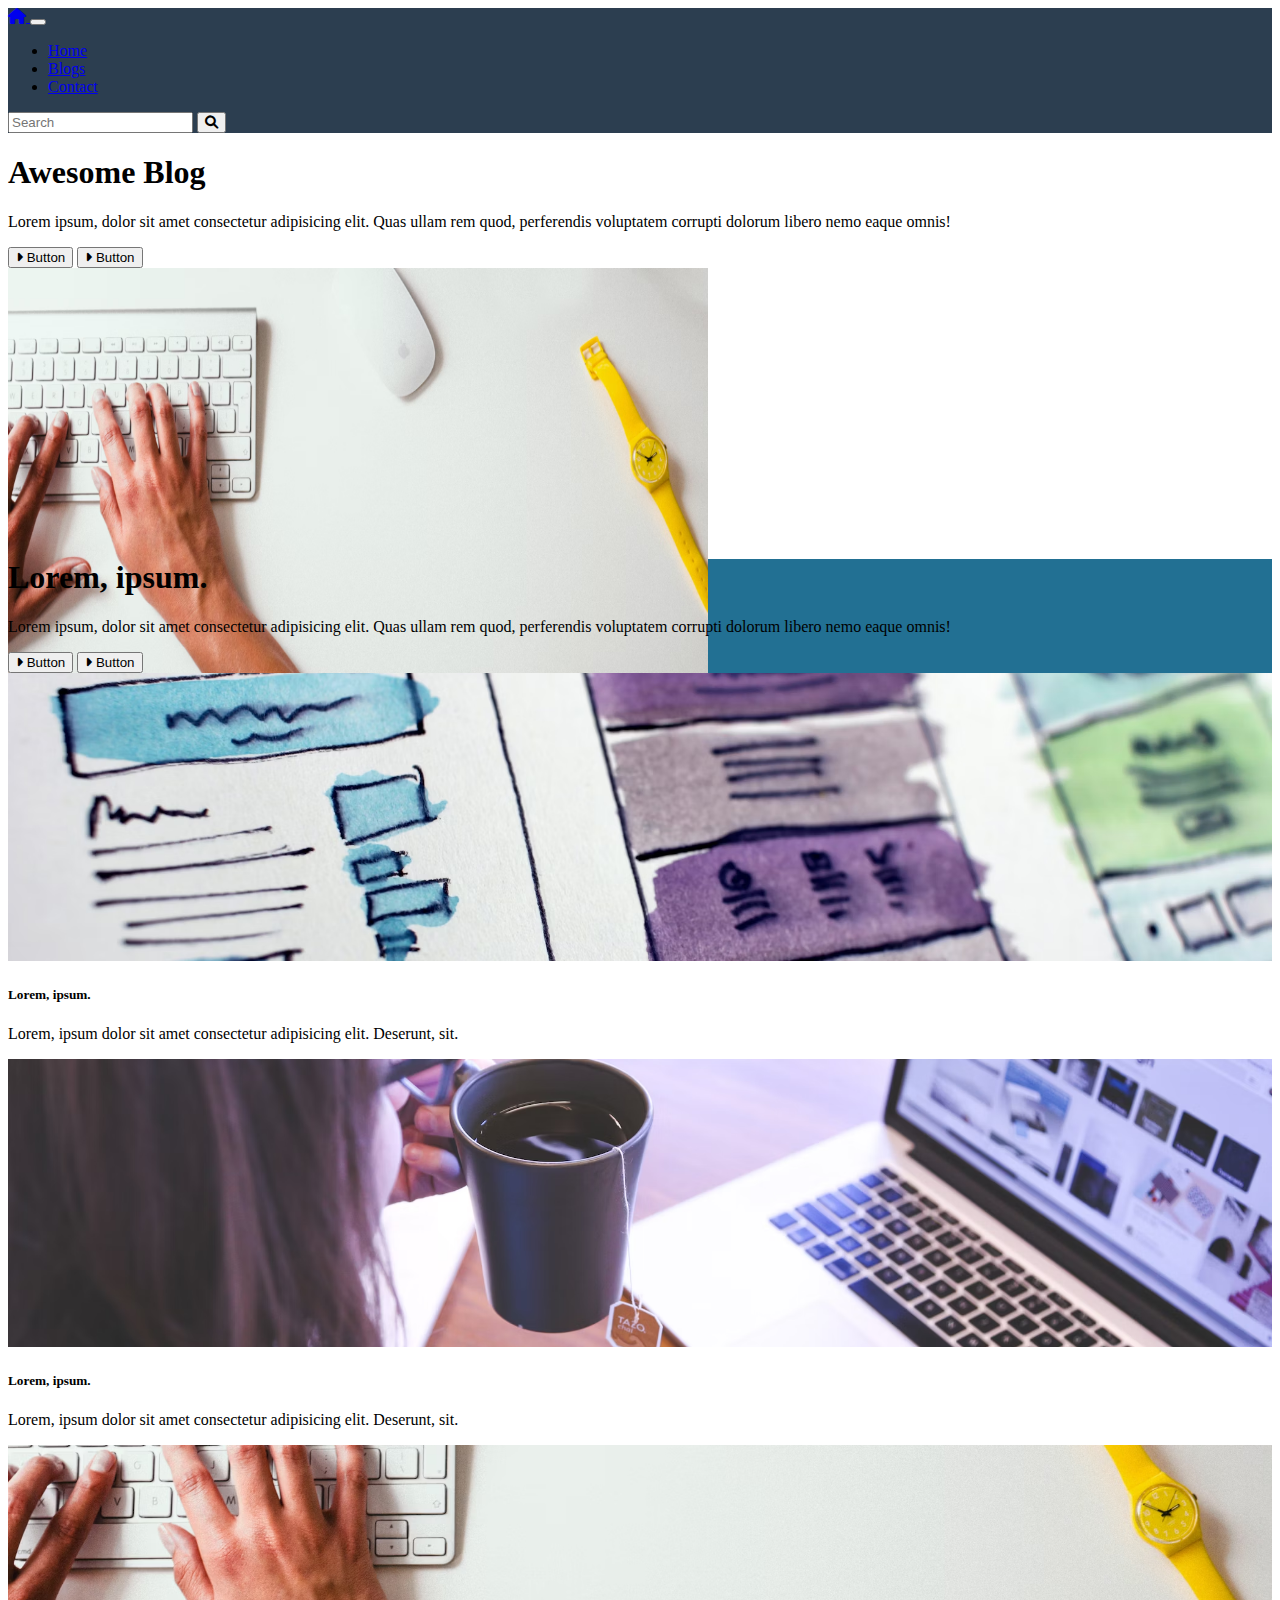
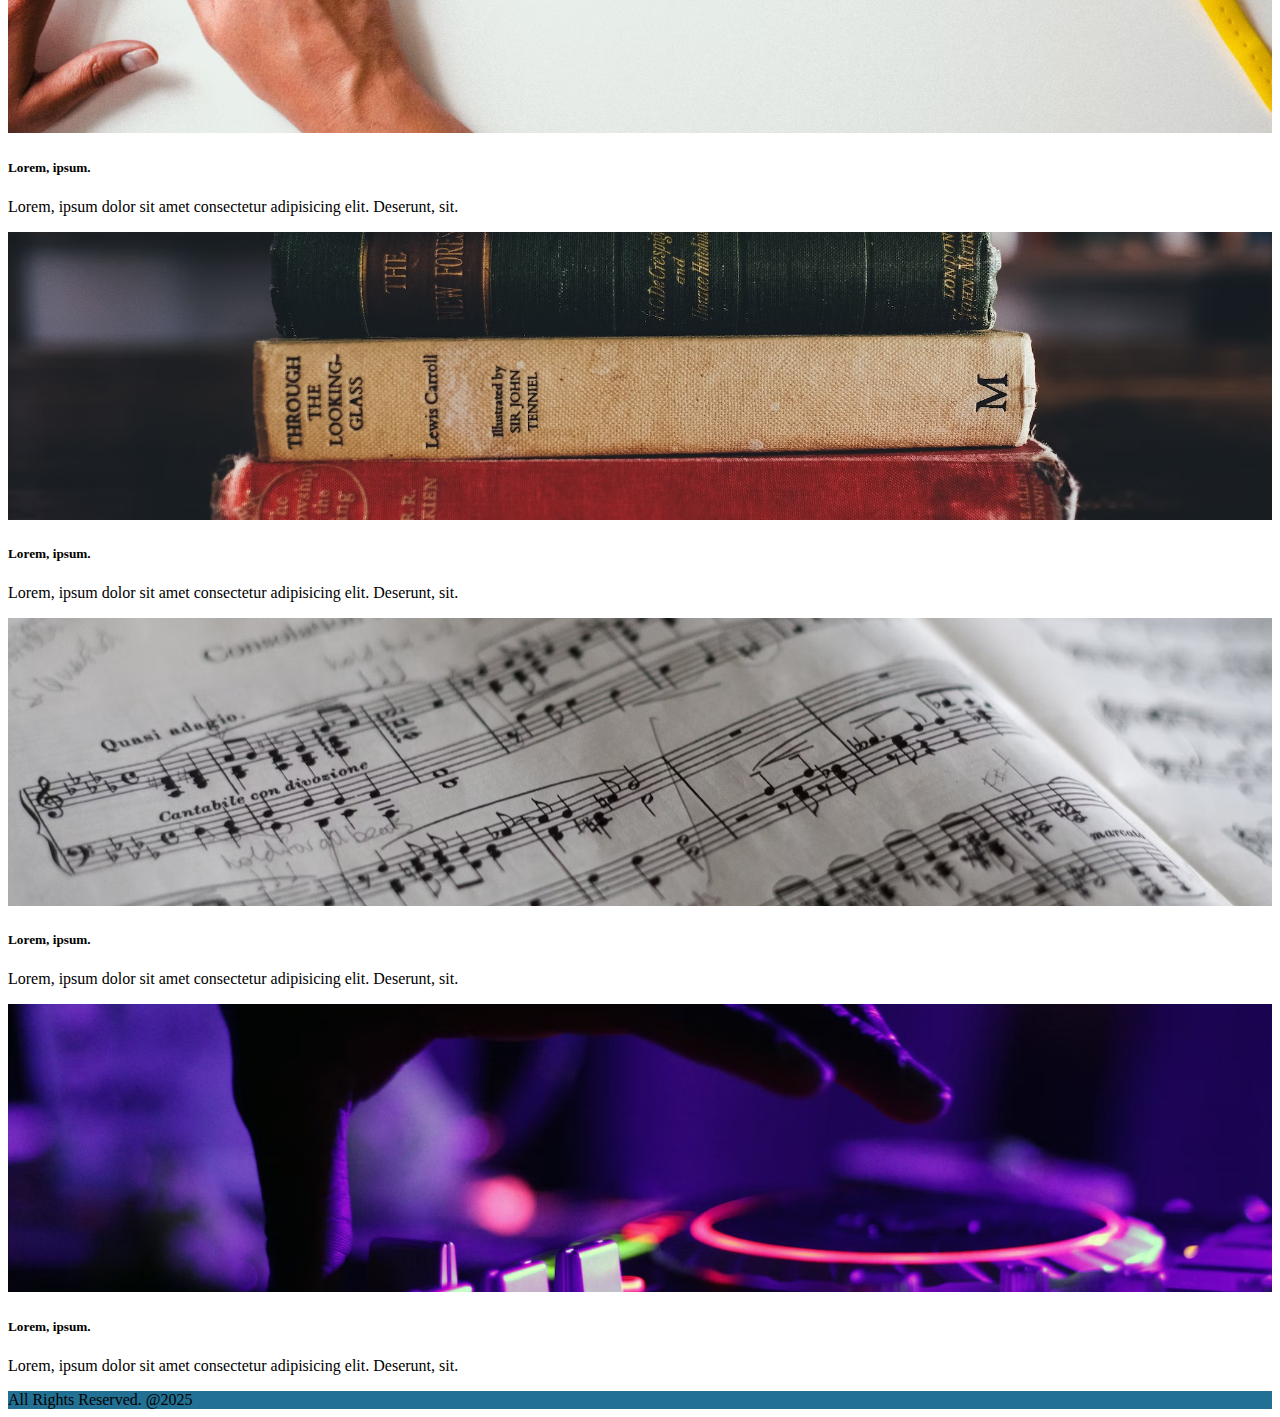
<file: index.html>
<!DOCTYPE html>
<html lang="en">
  <head>
    <meta charset="UTF-8" />
    <meta name="viewport" content="width=device-width, initial-scale=1.0" />
    <link
      href="https://cdn.jsdelivr.net/npm/bootstrap@5.1.3/dist/css/bootstrap.min.css"
      rel="stylesheet"
      integrity="sha384-1BmE4kWBq78iYhFldvKuhfTAU6auU8tT94WrHftjDbrCEXSU1oBoqyl2QvZ6jIW3"
      crossorigin="anonymous"
    />
    <link
      rel="stylesheet"
      href="https://cdnjs.cloudflare.com/ajax/libs/font-awesome/6.0.0/css/all.min.css"
      integrity="sha512-9usAa10IRO0HhonpyAIVpjrylPvoDwiPUiKdWk5t3PyolY1cOd4DSE0Ga+ri4AuTroPR5aQvXU9xC6qOPnzFeg=="
      crossorigin="anonymous"
      referrerpolicy="no-referrer"
    />
    <link rel="stylesheet" href="style.css" />

    <title>Awesome Blog</title>
  </head>

  <body>
    <nav class="navbar navbar-expand-md navbar-dark">
      <div class="container">
        <a href="index.html" class="navbar-brand">
          <i class="fa-solid fa-house"></i>
        </a>
        <button
          class="navbar-toggler"
          type="button"
          data-bs-toggle="collapsible"
          data-bs-target="#mobile"
        >
          <span class="navbar-toggle-icon"></span>
        </button>
        <div id="mobile" class="collapse navbar-collapse">
          <ul class="navbar-nav me-auto">
            <li class="nav-item">
              <a href="index.html" class="nav-link active">Home</a>
            </li>
            <li class="nav-item">
              <a href="blogs.html" class="nav-link">Blogs</a>
            </li>
            <li class="nav-item">
              <a href="contact.html" class="nav-link">Contact</a>
            </li>
          </ul>
          <form class="d-flex">
            <input type="text" class="form-control me-1" placeholder="Search" />
            <button class="btn btn-warning">
              <i class="fa-solid fa-magnifying-glass"> </i>
            </button>
          </form>
        </div>
      </div>
    </nav>

    <header>
      <div class="text-center pt-5 mt-5 px-4 border-bottom">
        <h1 class="display-4 fw-bold">Awesome Blog</h1>
        <div class="col-lg-6 mx-auto">
          <p class="lead mb-4">
            Lorem ipsum, dolor sit amet consectetur adipisicing elit. Quas ullam
            rem quod, perferendis voluptatem corrupti dolorum libero nemo eaque
            omnis!
          </p>
          <div class="mb-5 d-grid gap-2 d-md-flex justify-content-md-center">
            <button class="btn btn-primary btn-lg">
              <i class="fa-solid fa-caret-right"></i>
              Button
            </button>
            <button class="btn btn-outline-light btn-lg btn-dark">
              <i class="fa-solid fa-caret-right"></i>
              Button
            </button>
          </div>
          <div class="overflow-hidden" style="max-height: 30vh">
            <div class="container px-5">
              <img
                src="bimg/bimg3.avif"
                class="img-fluid border rounded-3 shadow-lg mb-4"
                width="700"
                height="500"
                alt=""
              />
            </div>
          </div>
        </div>
      </div>
    </header>

    <main>
      <div class="bg-dark px-4 py-5 text-center text-white">
        <div class="py-5">
          <h1 class="display-5 fw-bold">Lorem, ipsum.</h1>
          <div class="col-lg-6 mx-auto">
            <p class="lead mb-4">
              Lorem ipsum, dolor sit amet consectetur adipisicing elit. Quas
              ullam rem quod, perferendis voluptatem corrupti dolorum libero
              nemo eaque omnis!
            </p>
            <div class="d-grid gap-2 d-md-flex justify-content-md-center">
              <button class="btn btn-outline-warning btn-lg">
                <i class="fa-solid fa-caret-right"></i>
                Button
              </button>
              <button class="btn btn-outline-light btn-lg">
                <i class="fa-solid fa-caret-right"></i>
                Button
              </button>
            </div>
          </div>
        </div>
      </div>

      <div class="container my-4">
        <div class="row row-cols-1 row-cols-lg-3 row-cols-md-2 g-4">
          <div class="col">
            <div class="card mb-3 shadow">
              <img src="bimg/bimg1.avif" class="card-img-top" alt="" />
              <div class="car-body">
                <h5 class="card-title">Lorem, ipsum.</h5>
                <p class="card-text">
                  Lorem, ipsum dolor sit amet consectetur adipisicing elit.
                  Deserunt, sit.
                </p>
              </div>
            </div>
          </div>
          <div class="col">
            <div class="card mb-3 shadow">
              <img src="bimg/bimg2.avif" class="card-img-top" alt="" />
              <div class="car-body">
                <h5 class="card-title">Lorem, ipsum.</h5>
                <p class="card-text">
                  Lorem, ipsum dolor sit amet consectetur adipisicing elit.
                  Deserunt, sit.
                </p>
              </div>
            </div>
          </div>
          <div class="col">
            <div class="card mb-3 shadow">
              <img src="bimg/bimg3.avif" class="card-img-top" alt="" />
              <div class="car-body">
                <h5 class="card-title">Lorem, ipsum.</h5>
                <p class="card-text">
                  Lorem, ipsum dolor sit amet consectetur adipisicing elit.
                  Deserunt, sit.
                </p>
              </div>
            </div>
          </div>
          <div class="col">
            <div class="card mb-3 shadow">
              <img src="bimg/bimage4.avif" class="card-img-top" alt="" />
              <div class="car-body">
                <h5 class="card-title">Lorem, ipsum.</h5>
                <p class="card-text">
                  Lorem, ipsum dolor sit amet consectetur adipisicing elit.
                  Deserunt, sit.
                </p>
              </div>
            </div>
          </div>
          <div class="col">
            <div class="card mb-3 shadow">
              <img src="bimg/bimg8.avif" class="card-img-top" alt="" />
              <div class="car-body">
                <h5 class="card-title">Lorem, ipsum.</h5>
                <p class="card-text">
                  Lorem, ipsum dolor sit amet consectetur adipisicing elit.
                  Deserunt, sit.
                </p>
              </div>
            </div>
          </div>
          <div class="col">
            <div class="card mb-3 shadow">
              <img src="bimg/bimg7.avif" class="card-img-top" alt="" />
              <div class="car-body">
                <h5 class="card-title">Lorem, ipsum.</h5>
                <p class="card-text">
                  Lorem, ipsum dolor sit amet consectetur adipisicing elit.
                  Deserunt, sit.
                </p>
              </div>
            </div>
          </div>
        </div>
      </div>
    </main>

    <footer class="py-5 bg-dark text-white">
      <div class="container text-center">
        <span>All Rights Reserved. @2025</span>
      </div>
    </footer>

    <script
      src="https://cdn.jsdelivr.net/npm/bootstrap@5.1.3/dist/js/bootstrap.bundle.min.js"
      integrity="sha384-ka7Sk0Gln4gmtz2MlQnikT1wXgYsOg+OMhuP+IlRH9sENBO0LRn5q+8nbTov4+1p"
      crossorigin="anonymous"
    ></script>
  </body>
</html>
</file>
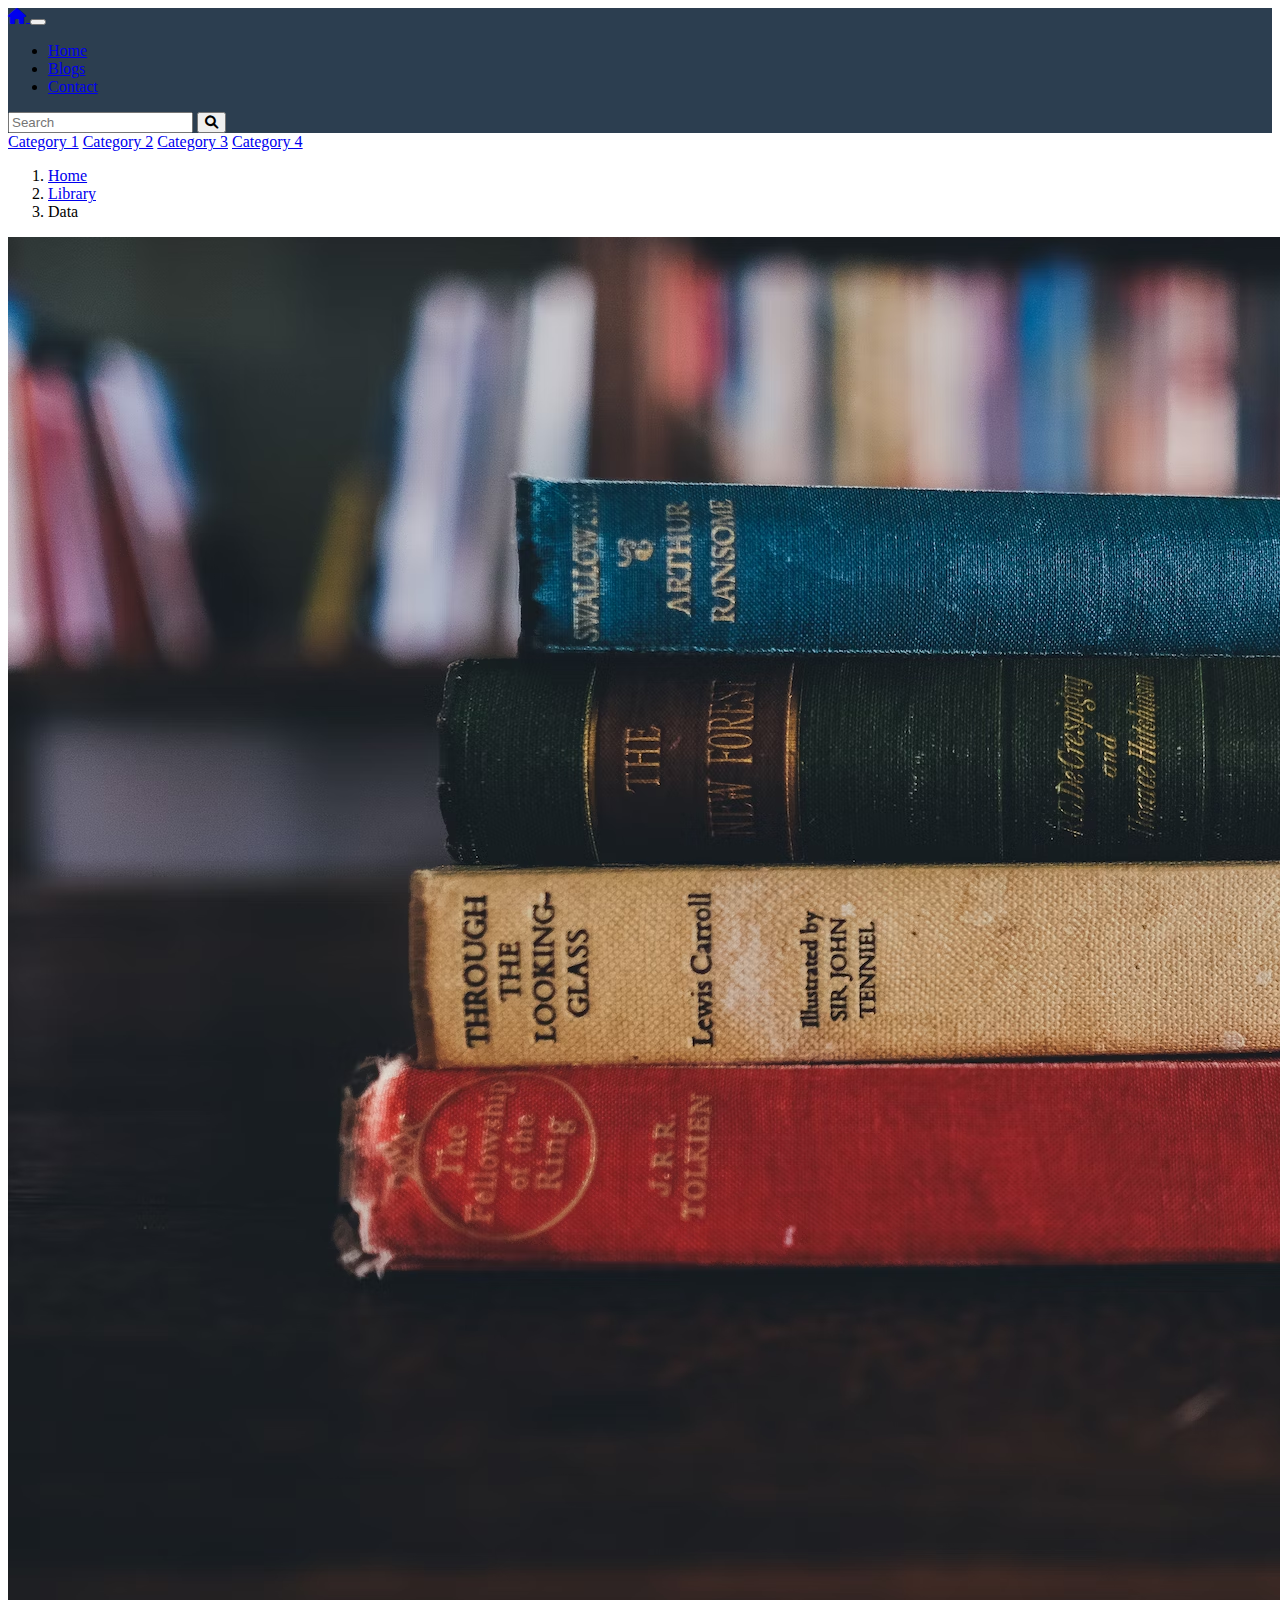
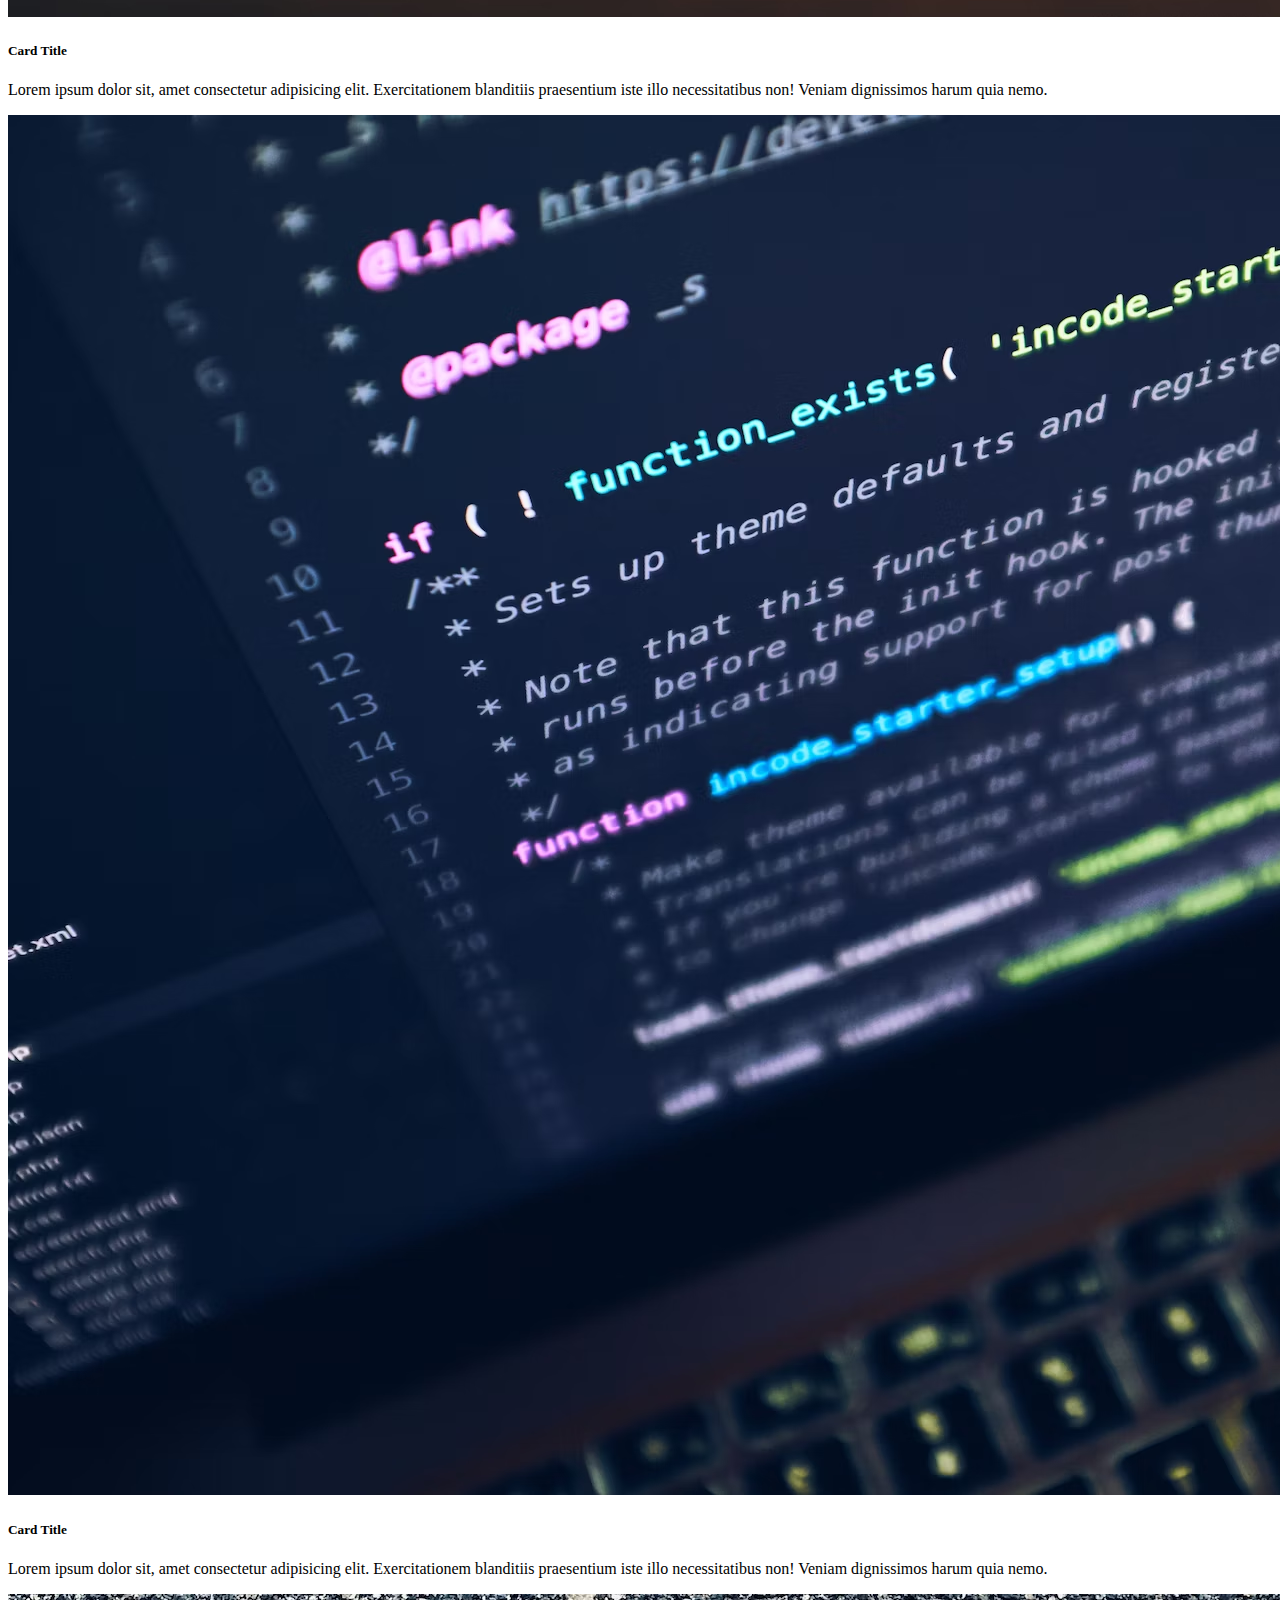
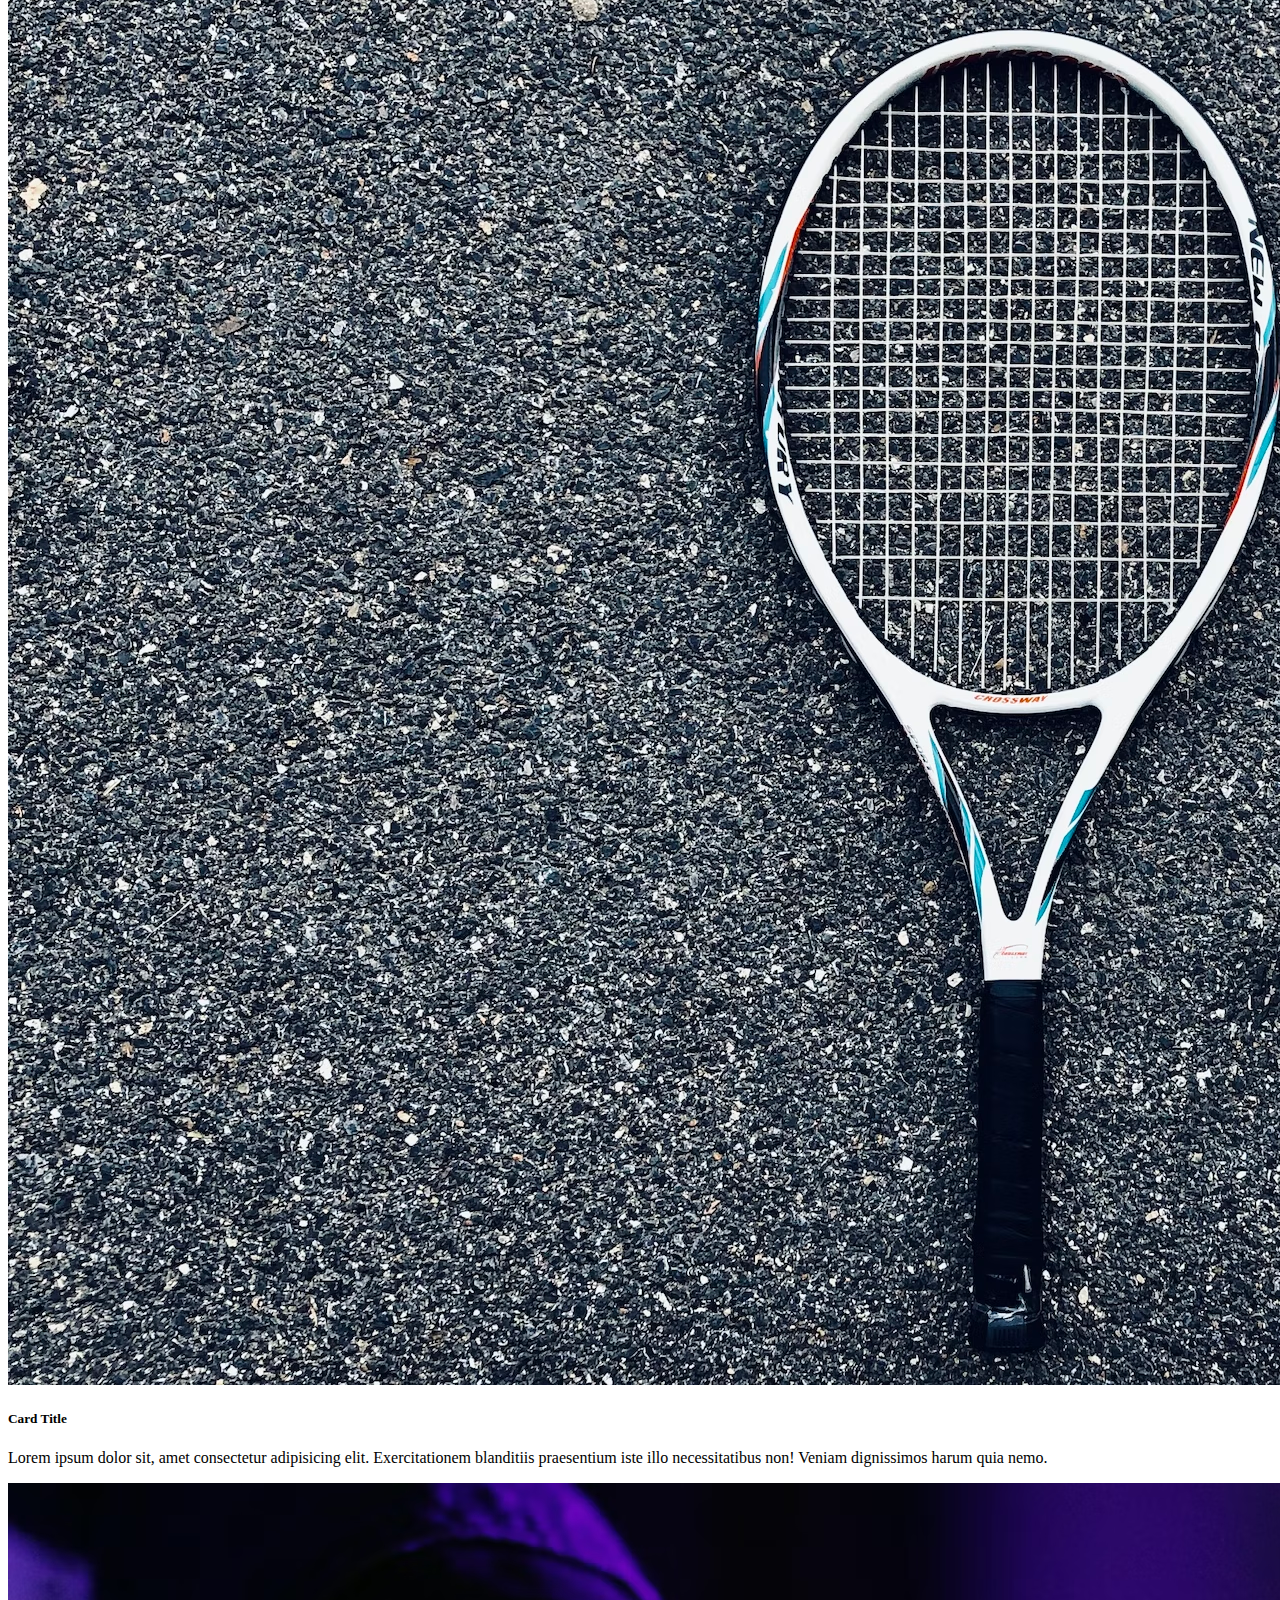
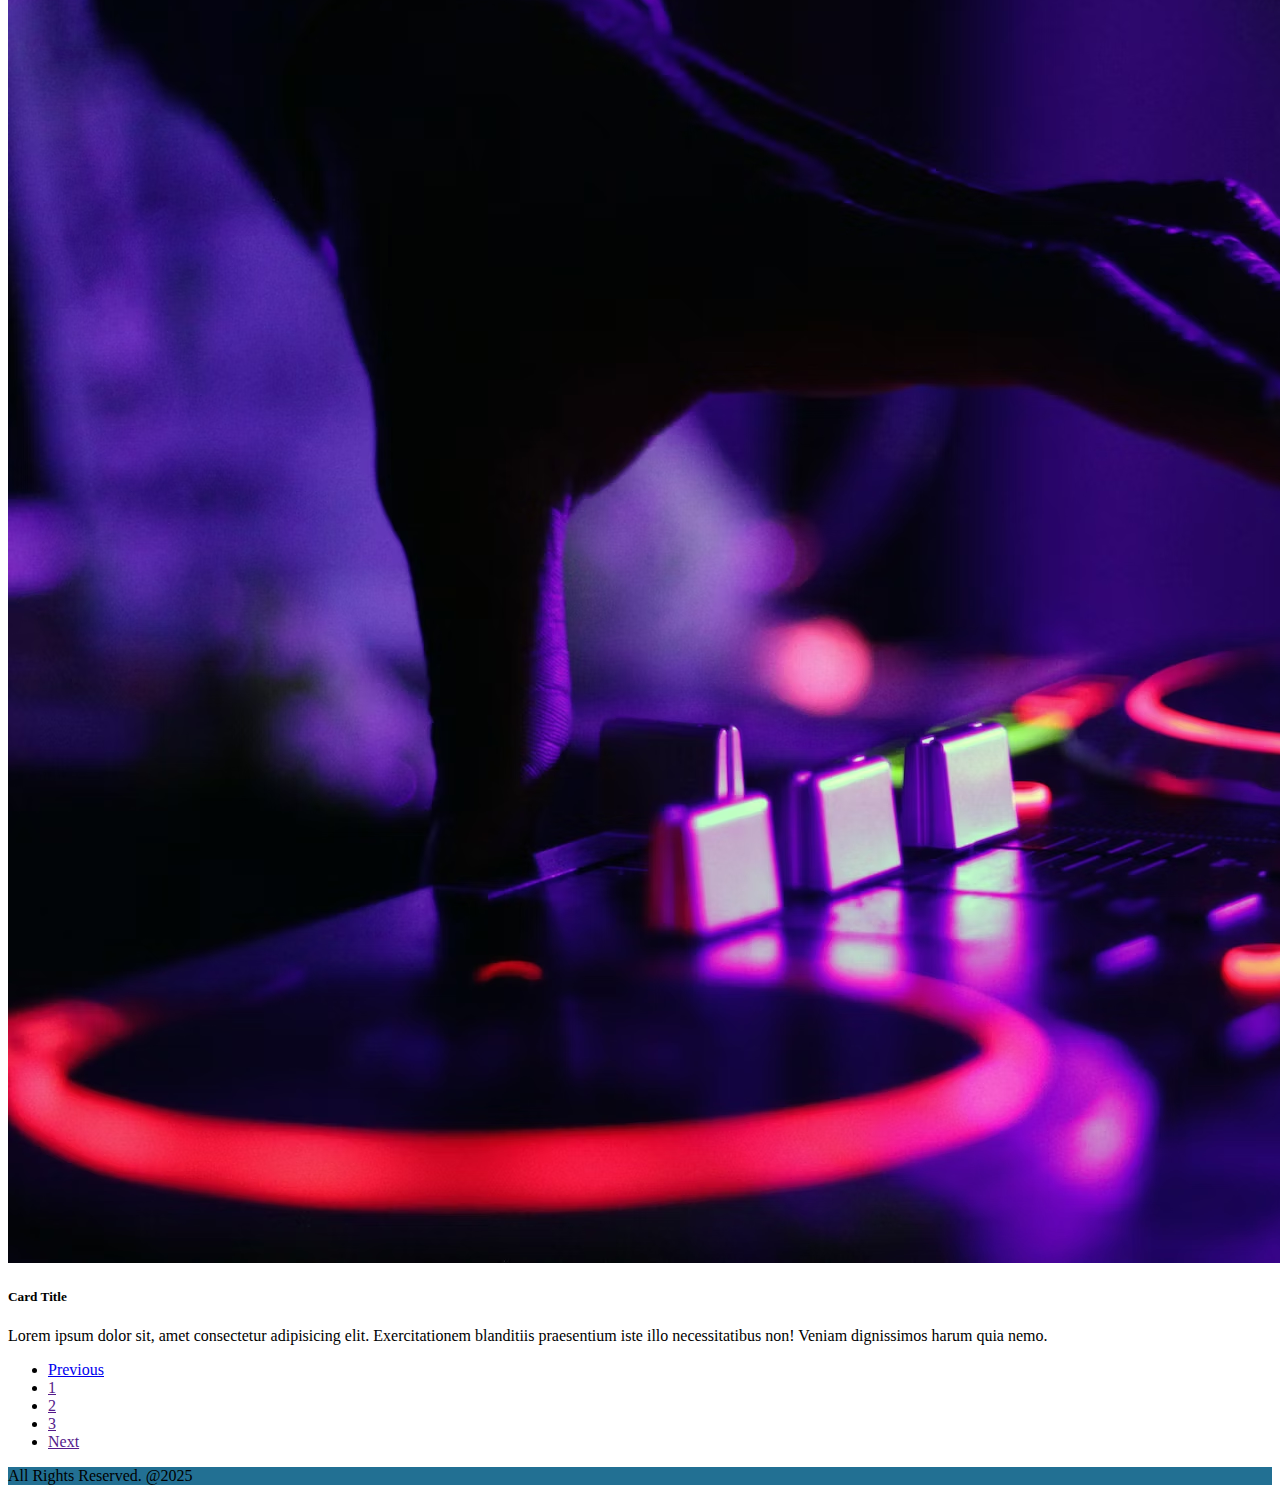
<file: blogs.html>
<!DOCTYPE html>
<html lang="en">
  <head>
    <meta charset="UTF-8" />
    <meta name="viewport" content="width=device-width, initial-scale=1.0" />
    <link
      href="https://cdn.jsdelivr.net/npm/bootstrap@5.1.3/dist/css/bootstrap.min.css"
      rel="stylesheet"
      integrity="sha384-1BmE4kWBq78iYhFldvKuhfTAU6auU8tT94WrHftjDbrCEXSU1oBoqyl2QvZ6jIW3"
      crossorigin="anonymous"
    />
    <link
      rel="stylesheet"
      href="https://cdnjs.cloudflare.com/ajax/libs/font-awesome/6.0.0/css/all.min.css"
      integrity="sha512-9usAa10IRO0HhonpyAIVpjrylPvoDwiPUiKdWk5t3PyolY1cOd4DSE0Ga+ri4AuTroPR5aQvXU9xC6qOPnzFeg=="
      crossorigin="anonymous"
      referrerpolicy="no-referrer"
    />
    <link rel="stylesheet" href="style.css" />

    <title>Awesome Blog</title>
  </head>

  <body>
    <nav class="navbar navbar-expand-md navbar-dark">
      <div class="container">
        <a href="index.html" class="navbar-brand">
          <i class="fa-solid fa-house"></i>
        </a>
        <button
          class="navbar-toggler"
          type="button"
          data-bs-toggle="collapsible"
          data-bs-target="#mobile"
        >
          <span class="navbar-toggle-icon"></span>
        </button>
        <div id="mobile" class="collapse navbar-collapse">
          <ul class="navbar-nav me-auto">
            <li class="nav-item">
              <a href="index.html" class="nav-link">Home</a>
            </li>
            <li class="nav-item">
              <a href="blogs.html" class="nav-link active">Blogs</a>
            </li>
            <li class="nav-item">
              <a href="contact.html" class="nav-link">Contact</a>
            </li>
          </ul>
          <form class="d-flex">
            <input type="text" class="form-control me-1" placeholder="Search" />
            <button class="btn btn-warning">
              <i class="fa-solid fa-magnifying-glass"> </i>
            </button>
          </form>
        </div>
      </div>
    </nav>

    <main>
      <div class="container my-4">
        <div class="row">
          <div class="col-md-3 d-none d-md-block">
            <div class="list-group">
              <a href="#" class="list-group-item list-group-item actiob"
                >Category 1</a
              >
              <a href="#" class="list-group-item list-group-item actiob"
                >Category 2</a
              >
              <a href="#" class="list-group-item list-group-item actiob"
                >Category 3</a
              >
              <a href="#" class="list-group-item list-group-item actiob"
                >Category 4</a
              >
            </div>
          </div>
          <div class="col-md-9">
            <nav>
              <ol class="breadcrumb">
                <li class="breadcrumb-item"><a href="#">Home</a></li>
                <li class="breadcrumb-item"><a href="#">Library</a></li>
                <li class="breadcrumb-item active">Data</li>
              </ol>
            </nav>
            <div class="card mb-2 shadow">
              <div class="row">
                <div class="col-4">
                  <img
                    src="bimg/bimage4.avif"
                    alt=""
                    class="img-fluid rounded-start"
                  />
                </div>
                <div class="col-8">
                  <div class="card-body">
                    <h5 class="card-title">Card Title</h5>
                    <p class="card-text">
                      Lorem ipsum dolor sit, amet consectetur adipisicing elit.
                      Exercitationem blanditiis praesentium iste illo
                      necessitatibus non! Veniam dignissimos harum quia nemo.
                    </p>
                  </div>
                </div>
              </div>
            </div>
            <div class="card mb-2 shadow">
              <div class="row">
                <div class="col-4">
                  <img
                    src="bimg/bimage5.avif"
                    alt=""
                    class="img-fluid rounded-start"
                  />
                </div>
                <div class="col-8">
                  <div class="card-body">
                    <h5 class="card-title">Card Title</h5>
                    <p class="card-text">
                      Lorem ipsum dolor sit, amet consectetur adipisicing elit.
                      Exercitationem blanditiis praesentium iste illo
                      necessitatibus non! Veniam dignissimos harum quia nemo.
                    </p>
                  </div>
                </div>
              </div>
            </div>
            <div class="card mb-2 shadow">
              <div class="row">
                <div class="col-4">
                  <img
                    src="bimg/bimage6.avif"
                    alt=""
                    class="img-fluid rounded-start"
                  />
                </div>
                <div class="col-8">
                  <div class="card-body">
                    <h5 class="card-title">Card Title</h5>
                    <p class="card-text">
                      Lorem ipsum dolor sit, amet consectetur adipisicing elit.
                      Exercitationem blanditiis praesentium iste illo
                      necessitatibus non! Veniam dignissimos harum quia nemo.
                    </p>
                  </div>
                </div>
              </div>
            </div>
            <div class="card mb-2 shadow">
              <div class="row">
                <div class="col-4">
                  <img
                    src="bimg/bimg7.avif"
                    alt=""
                    class="img-fluid rounded-start"
                  />
                </div>
                <div class="col-8">
                  <div class="card-body">
                    <h5 class="card-title">Card Title</h5>
                    <p class="card-text">
                      Lorem ipsum dolor sit, amet consectetur adipisicing elit.
                      Exercitationem blanditiis praesentium iste illo
                      necessitatibus non! Veniam dignissimos harum quia nemo.
                    </p>
                  </div>
                </div>
              </div>
            </div>
            <nav class="my-5">
              <ul class="pagination justify-content-end">
                <li class="page-item disabled">
                  <a href="#" class="page-link">Previous</a>
                </li>
                <li class="page-item">
                  <a href="" class="page-link">1</a>
                </li>
                <li class="page-item">
                  <a href="" class="page-link">2</a>
                </li>
                <li class="page-item">
                  <a href="" class="page-link">3</a>
                </li>
                <li class="page-item">
                  <a href="" class="page-link">Next</a>
                </li>
              </ul>
            </nav>
          </div>
        </div>
      </div>
    </main>

    <footer class="py-5 bg-dark text-white">
      <div class="container text-center">
        <span>All Rights Reserved. @2025</span>
      </div>
    </footer>

    <script
      src="https://cdn.jsdelivr.net/npm/bootstrap@5.1.3/dist/js/bootstrap.bundle.min.js"
      integrity="sha384-ka7Sk0Gln4gmtz2MlQnikT1wXgYsOg+OMhuP+IlRH9sENBO0LRn5q+8nbTov4+1p"
      crossorigin="anonymous"
    ></script>
  </body>
</html>
</file>
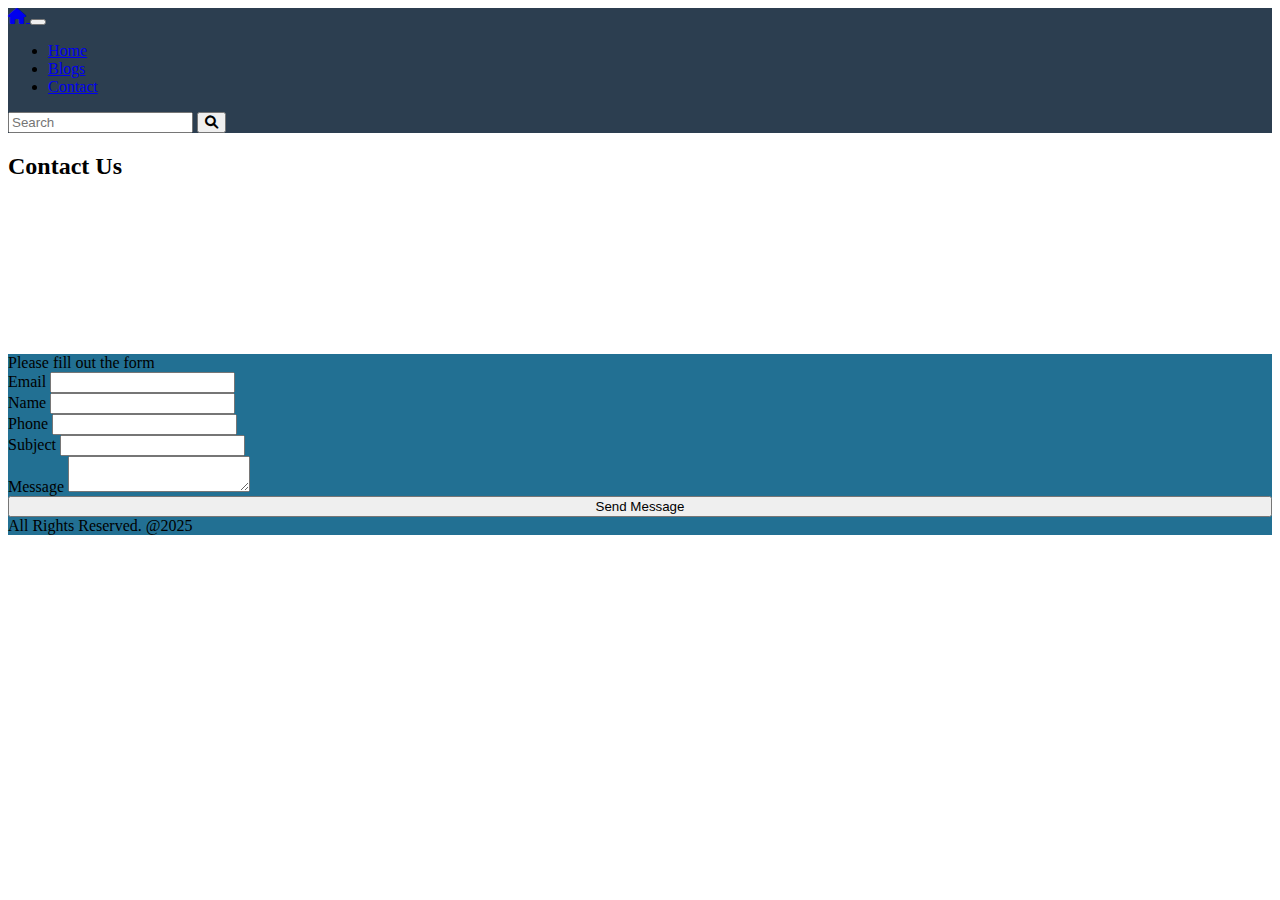
<file: contact.html>
<!DOCTYPE html>
<html lang="en" class="h-100">
  <head>
    <meta charset="UTF-8" />
    <meta name="viewport" content="width=device-width, initial-scale=1.0" />
    <link
      href="https://cdn.jsdelivr.net/npm/bootstrap@5.1.3/dist/css/bootstrap.min.css"
      rel="stylesheet"
      integrity="sha384-1BmE4kWBq78iYhFldvKuhfTAU6auU8tT94WrHftjDbrCEXSU1oBoqyl2QvZ6jIW3"
      crossorigin="anonymous"
    />
    <link
      rel="stylesheet"
      href="https://cdnjs.cloudflare.com/ajax/libs/font-awesome/6.0.0/css/all.min.css"
      integrity="sha512-9usAa10IRO0HhonpyAIVpjrylPvoDwiPUiKdWk5t3PyolY1cOd4DSE0Ga+ri4AuTroPR5aQvXU9xC6qOPnzFeg=="
      crossorigin="anonymous"
      referrerpolicy="no-referrer"
    />
    <link rel="stylesheet" href="style.css" />

    <title>Awesome Blog</title>
  </head>

  <body class="h-100 d-flex flex-column">
    <nav class="navbar navbar-expand-md navbar-dark">
      <div class="container">
        <a href="index.html" class="navbar-brand">
          <i class="fa-solid fa-house"></i>
        </a>
        <button
          class="navbar-toggler"
          type="button"
          data-bs-toggle="collapsible"
          data-bs-target="#mobile"
        >
          <span class="navbar-toggle-icon"></span>
        </button>
        <div id="mobile" class="collapse navbar-collapse">
          <ul class="navbar-nav me-auto">
            <li class="nav-item">
              <a href="index.html" class="nav-link">Home</a>
            </li>
            <li class="nav-item">
              <a href="blogs.html" class="nav-link">Blogs</a>
            </li>
            <li class="nav-item">
              <a href="contact.html" class="nav-link active">Contact</a>
            </li>
          </ul>
          <form class="d-flex">
            <input type="text" class="form-control me-1" placeholder="Search" />
            <button class="btn btn-warning">
              <i class="fa-solid fa-magnifying-glass"> </i>
            </button>
          </form>
        </div>
      </div>
    </nav>

    <main>
      <div class="container my-4">
        <h2 class="my-3">Contact Us</h2>
        <div class="row g-2">
          <div class="col-md-6">
            <iframe
              id="map"
              src="https://www.google.com/maps/embed?pb=!1m18!1m12!1m3!1d3022.1841337505994!2d-73.98811752397198!3d40.757974671386705!2m3!1f0!2f0!3f0!3m2!1i1024!2i768!4f13.1!3m3!1m2!1s0x89c25855c6480299%3A0x55194ec5a1ae072e!2sTimes%20Square!5e0!3m2!1str!2str!4v1705165040037!5m2!1str!2str"
              width="100%"
              style="border: 0"
              allowfullscreen=""
              loading="lazy"
              referrerpolicy="no-referrer-when-downgrade"
            ></iframe>
          </div>
          <div class="col-md-6">
            <div class="card bg-dark">
              <div class="card-body">
                <div class="alert alert-warning">Please fill out the form</div>
                <form class="row g-3 text-white">
                  <div class="col-md-6">
                    <label for="email" class="form-label">Email</label>
                    <input
                      type="email"
                      name="email"
                      id="email"
                      class="form-control"
                    />
                  </div>
                  <div class="col-md-6">
                    <label for="name" class="form-label">Name</label>
                    <input
                      type="text"
                      name="name"
                      id="name"
                      class="form-control"
                    />
                  </div>
                  <div class="col-md-12">
                    <label for="phone" class="form-label">Phone</label>
                    <input
                      type="text"
                      name="phone"
                      id="phone"
                      class="form-control"
                    />
                  </div>
                  <div class="col-md-12">
                    <label for="subject" class="form-label">Subject</label>
                    <input
                      type="text"
                      name="subject"
                      id="subject"
                      class="form-control"
                    />
                  </div>
                  <div class="col-md-12">
                    <label for="message" class="form-label">Message</label>
                    <textarea
                      name="message"
                      id="message"
                      class="form-control"
                    ></textarea>
                  </div>
                  <div class="col-12">
                    <button class="btn btn-outline-warning" style="width: 100%">
                      Send Message
                    </button>
                  </div>
                </form>
              </div>
            </div>
          </div>
        </div>
      </div>
    </main>

    <footer class="py-5 bg-dark text-white mt-auto">
      <div class="container text-center">
        <span>All Rights Reserved. @2025</span>
      </div>
    </footer>

    <script
      src="https://cdn.jsdelivr.net/npm/bootstrap@5.1.3/dist/js/bootstrap.bundle.min.js"
      integrity="sha384-ka7Sk0Gln4gmtz2MlQnikT1wXgYsOg+OMhuP+IlRH9sENBO0LRn5q+8nbTov4+1p"
      crossorigin="anonymous"
    ></script>
  </body>
</html>
</file>
<file: style.css>
.navbar {
  background: #2c3e50;
}
.bg-dark {
  background: #227093 !important;
}
.card-img-top {
  width: 100%;
  height: 25vh;
  object-fit: cover;
}
#map {
  height: 450px;
}
@media (min-width: 768px) {
  .card-img-top {
    height: 32vh;
  }

  #map {
    height: 100%;
  }
}
</file>
